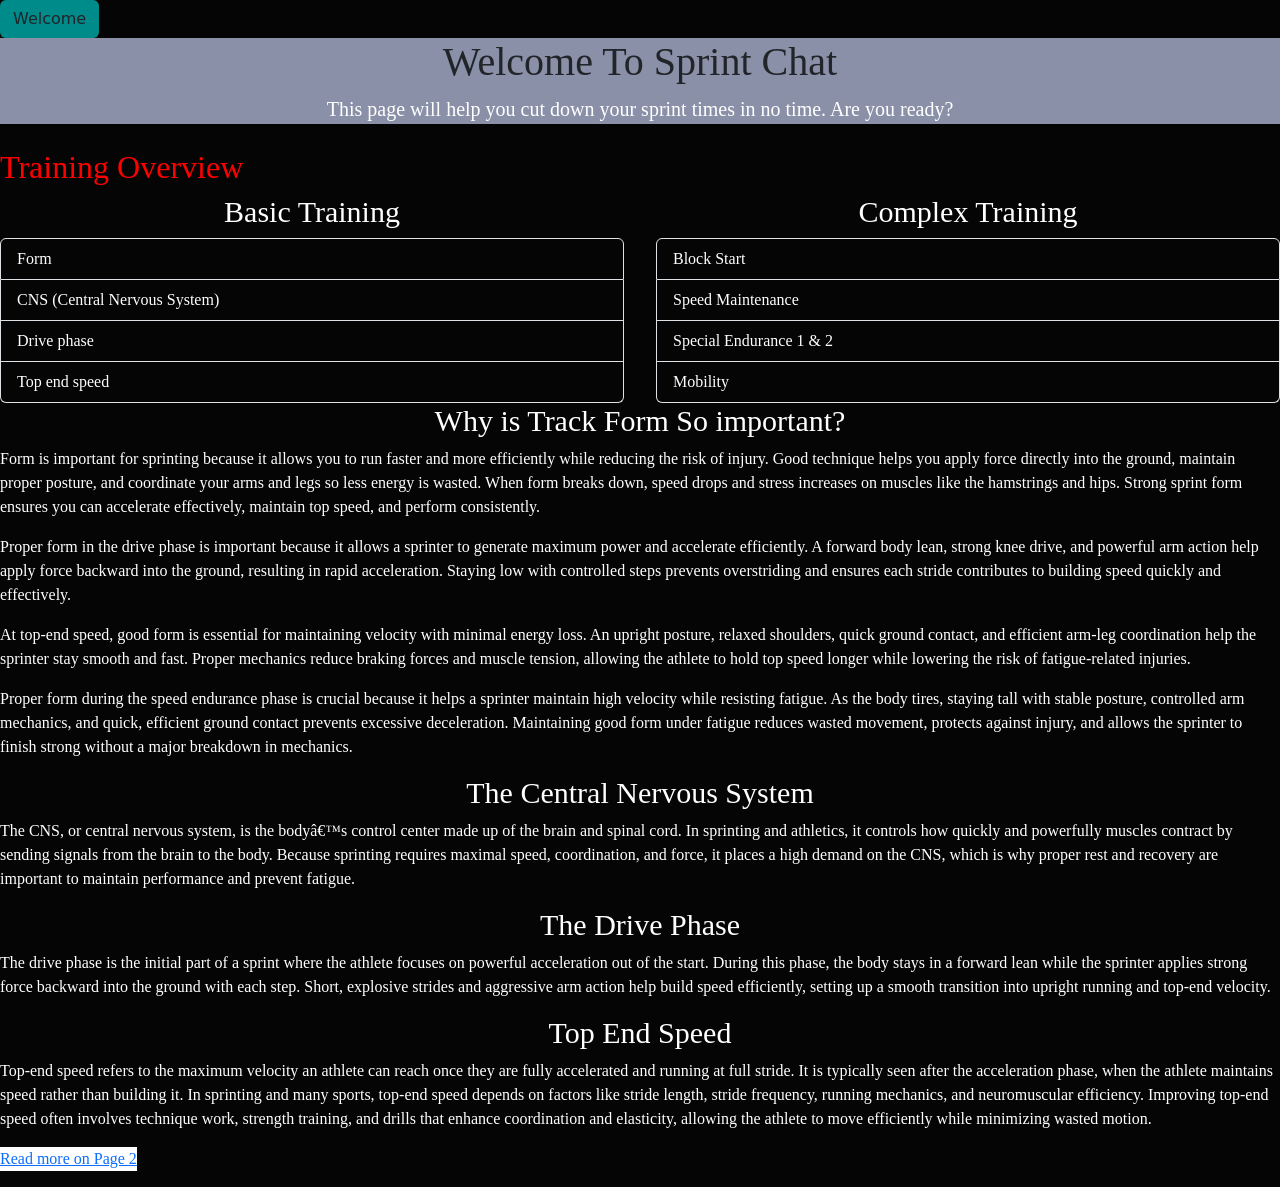
<file: index.html>
<!DOCTYPE html>
<html lang="en">
  <head> 
    <title>Sprint Chat</title>
    
    <link href="https://cdn.jsdelivr.net/npm/bootstrap@5.3.8/dist/css/bootstrap.min.css" rel="stylesheet" integrity="sha384-sRIl4kxILFvY47J16cr9ZwB07vP4J8+LH7qKQnuqkuIAvNWLzeN8tE5YBujZqJLB" crossorigin="anonymous"/>
    <script src="https://cdn.jsdelivr.net/npm/bootstrap@5.3.8/dist/js/bootstrap.bundle.min.js" integrity="sha384-FKyoEForCGlyvwx9Hj09JcYn3nv7wiPVlz7YYwJrWVcXK/BmnVDxM+D2scQbITxI" crossorigin="anonymous"></script>

    <link rel="stylesheet" href="./css/style.css" />
  </head> 
  <body>
    
    <button class= "btn btn-default">Welcome</button>

    <main>
      <article>
        <header id= "main_page_header" class="text-center mb-4">
          <h1>Welcome To Sprint Chat</h1>
  
            <p class = "green lead">This page will help you cut down your sprint times in no time. Are you ready?</p>
        </header>
       </article>
 
 <section class="red">
  <h2>Training Overview</h2>

  <div class="flex-container">
    <div class="training basic-training">
      <h3>Basic Training</h3>
      <ul class="list-group">
        <li class = "list-group-item">Form</li>
        <li  class = "list-group-item">CNS (Central Nervous System)</li>
        <li  class = "list-group-item">Drive phase</li>
        <li  class = "list-group-item">Top end speed</li>
      </ul>
    </div>

    <div class="training complex-training">
      <h3>Complex Training</h3>
      <ol class="list-group">
        <li class = "list-group-item">Block Start</li>
        <li class = "list-group-item">Speed Maintenance</li>
        <li class = "list-group-item">Special Endurance 1 & 2</li>
        <li class = "list-group-item">Mobility</li>
      </ol>
    </div>
  </div>
</section>



<article>

  <h3>Why is Track Form So important?</h3>
    <p>Form is important for sprinting because it allows you to run faster and more efficiently while reducing the risk of injury. Good technique helps you apply force directly into the ground, maintain proper posture, and coordinate your arms and legs so less energy is wasted. When form breaks down, speed drops and stress increases on muscles like the hamstrings and hips. Strong sprint form ensures you can accelerate effectively, maintain top speed, and perform consistently.</p>
    <p> Proper form in the drive phase is important because it allows a sprinter to generate maximum power and accelerate efficiently. A forward body lean, strong knee drive, and powerful arm action help apply force backward into the ground, resulting in rapid acceleration. Staying low with controlled steps prevents overstriding and ensures each stride contributes to building speed quickly and effectively.</p>
    <p>At top-end speed, good form is essential for maintaining velocity with minimal energy loss. An upright posture, relaxed shoulders, quick ground contact, and efficient arm-leg coordination help the sprinter stay smooth and fast. Proper mechanics reduce braking forces and muscle tension, allowing the athlete to hold top speed longer while lowering the risk of fatigue-related injuries.</p>
    <p>Proper form during the speed endurance phase is crucial because it helps a sprinter maintain high velocity while resisting fatigue. As the body tires, staying tall with stable posture, controlled arm mechanics, and quick, efficient ground contact prevents excessive deceleration. Maintaining good form under fatigue reduces wasted movement, protects against injury, and allows the sprinter to finish strong without a major breakdown in mechanics.</p>
</article>

<article>  
  <h3>The Central Nervous System</h3>
    <p>The CNS, or central nervous system, is the body’s control center made up of the brain and spinal cord. In sprinting and athletics, it controls how quickly and powerfully muscles contract by sending signals from the brain to the body. Because sprinting requires maximal speed, coordination, and force, it places a high demand on the CNS, which is why proper rest and recovery are important to maintain performance and prevent fatigue.</p>
  <h3>The Drive Phase</h3>
    <p>The drive phase is the initial part of a sprint where the athlete focuses on powerful acceleration out of the start. During this phase, the body stays in a forward lean while the sprinter applies strong force backward into the ground with each step. Short, explosive strides and aggressive arm action help build speed efficiently, setting up a smooth transition into upright running and top-end velocity.</p>
</article>



<article> 
  <h3>Top End Speed</h3>
    <p>Top-end speed refers to the maximum velocity an athlete can reach once they are fully accelerated and running at full stride. It is typically seen after the acceleration phase, when the athlete maintains speed rather than building it. In sprinting and many sports, top-end speed depends on factors like stride length, stride frequency, running mechanics, and neuromuscular efficiency. Improving top-end speed often involves technique work, strength training, and drills that enhance coordination and elasticity, allowing the athlete to move efficiently while minimizing wasted motion.</p>

</article>
</section>
</main>


<footer>
  <p class = "button">
    <a href="page2.html">Read more on Page 2</a>
  </p>
</footer>

</body> 
</html>
</file>
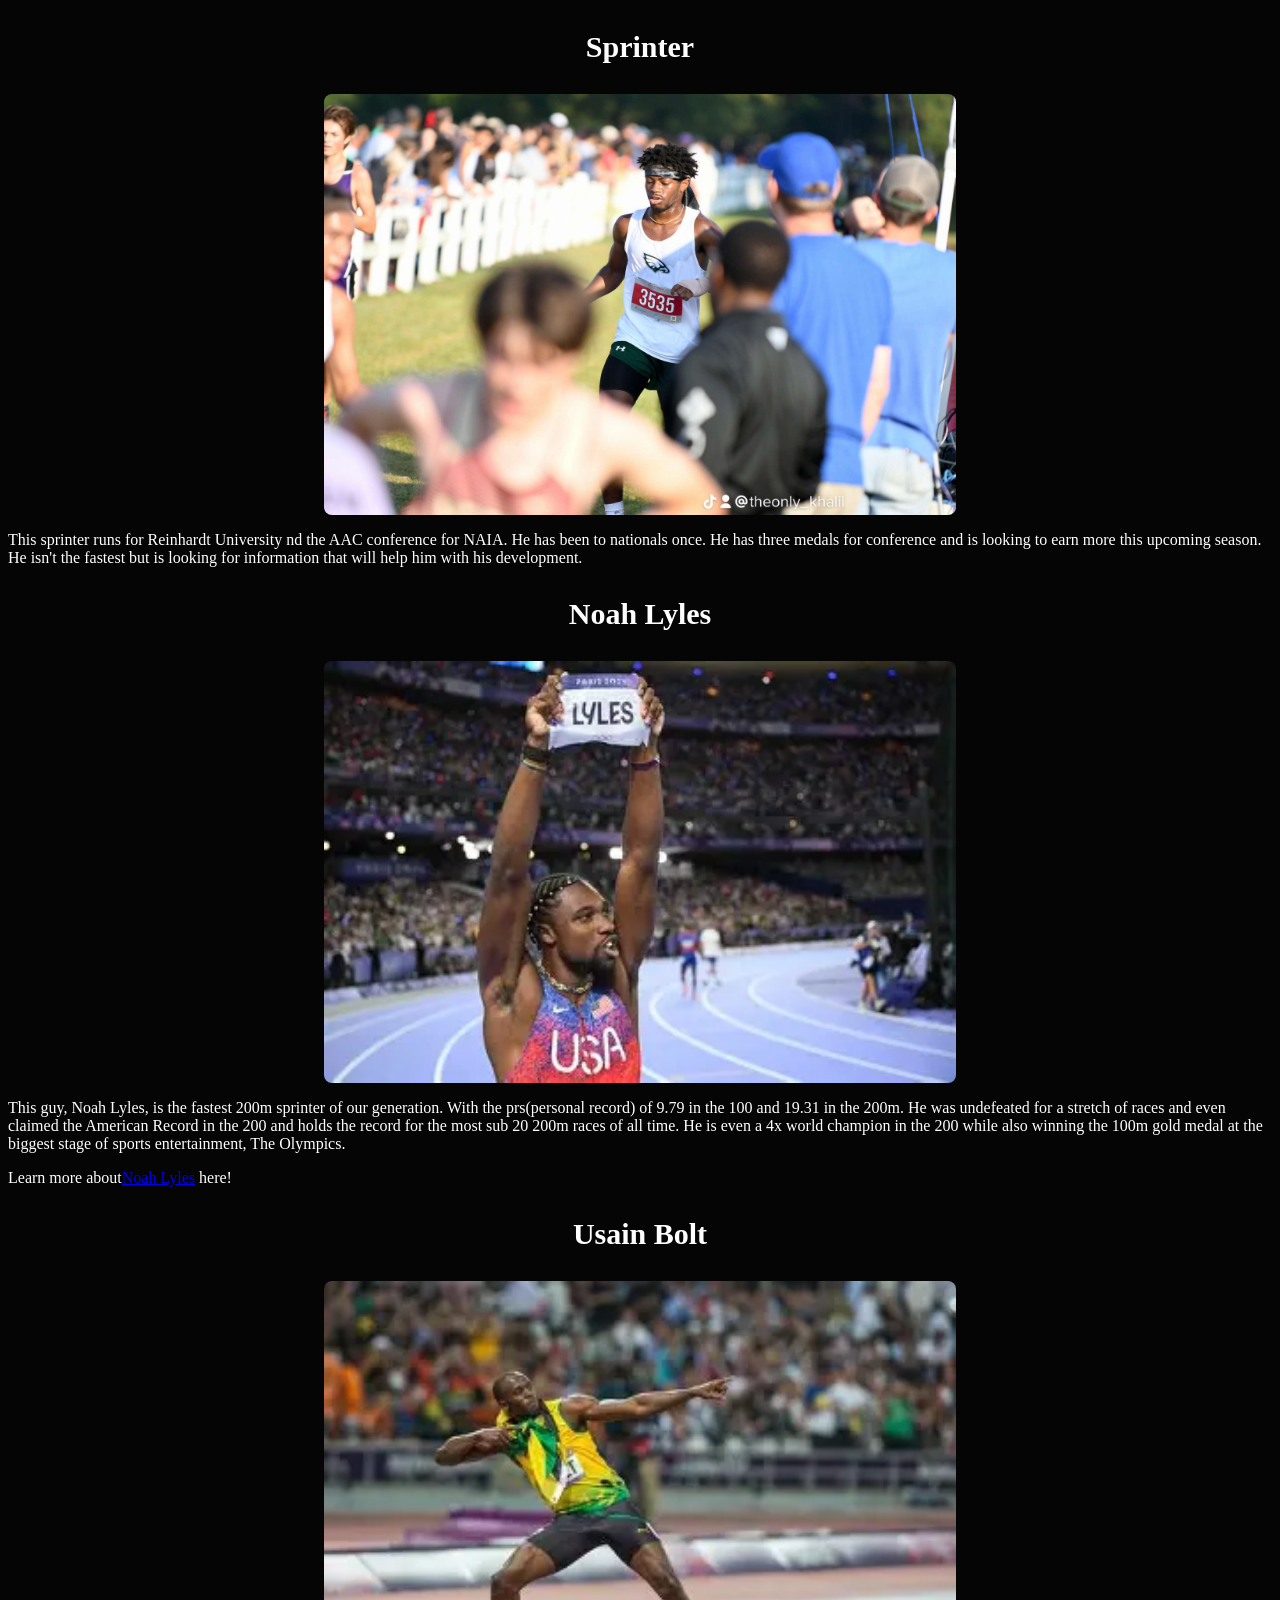
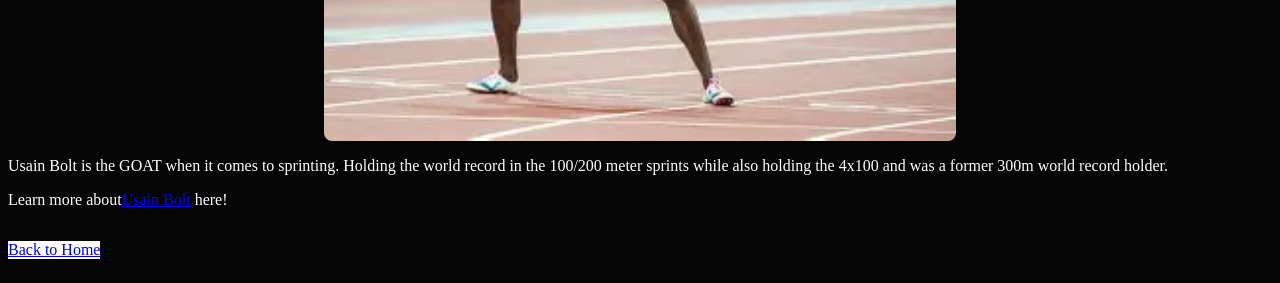
<file: page2.html>
<!DOCTYPE html>
<html lang="en">
  <head> 
    <title>Sprint Chat</title> 
    <link rel="stylesheet" href="./css/style.css" />
  </head> 
  <body>
    <article>
      <h3>Sprinter</h3>
        <img 
          src="img/IMG_3757.JPG" 
          alt="Runner finishing their race" 
          width="40%"  
        >
        <p>This sprinter runs for Reinhardt University nd the AAC conference for NAIA. He has been to nationals once. He has three medals for conference and is looking to earn more this upcoming season. He isn't the fastest but is looking for information that will help him with his development.</p>
    </article>

    <article>
      <h3>Noah Lyles</h3>
        <img 
          src="img/Noah_lyles.webp" 
          alt="Noah Lyles" 
          width="50%"
        > 
      <p>This guy, Noah Lyles, is the fastest 200m sprinter of our generation. With the prs(personal record) of 9.79 in the 100 and 19.31 in the 200m. He was undefeated for a stretch of races and even claimed the American Record in the 200 and holds the record for the most sub 20 200m races of all time. He is even a 4x world champion in the 200 while also winning the 100m gold medal at the biggest stage of sports entertainment, The Olympics.</p>
      <p>Learn more about<a href = "https://en.wikipedia.org/wiki/Noah_Lyles">Noah Lyles</a> here!</p> 
    </article>
    <article>
      <h3>Usain Bolt</h3>
        <img 
          src="img/Usian_Bolt.webp" 
          alt="Usain Bolt sprinting" 
          width="70%"
        >
      <p>Usain Bolt is the GOAT when it comes to sprinting. Holding the world record in the 100/200 meter sprints while also holding the 4x100 and was a former 300m world record holder. </p>
      <p>Learn more about<a href = "https://en.wikipedia.org/wiki/Usain_Bolt">Usain Bolt</a> here!</p> 
    </article>







<footer>
  <p class = "button">
    <a href="index.html">Back to Home</a> 
  </p>
</footer>
   
  </body>
</html>
</file>
<file: css/style.css>
@media  (max-width: 600px) {
  body {
    font-size: 16px;
  }
}

header {
  background-color: rgb(115, 165, 222);
  text-align: center;
}

#main_page_header { 
  background-color: rgb(138, 144, 167);
  text-align: center;
}

body {
  background-color: #050505;
}

* {
  font-family: 'Times New Roman', Times, serif;
}

h3 {
  font-size: 30px;
  text-align: center;
  color: white;
}

p {
  color: white;
}

img {
  width: 50%;
  border-radius: 8px;
  display: block;
  margin: auto;
}

#Basics {
    font-size: 50px;
    font-weight: 500;
    text-align: center;
}

.red {
    color: red;

}

.basic {
    color: white;
}

.complex {
    color: white;
}

.button {
    background-color: white;
    display: inline-block;
}


.flex-container {
  display: flex;
  gap: 2rem;           
}

.training {
  flex: 1;             
}

.basic, .complex {
  background-color: rgb(70, 111, 149);
  flex-direction: column; 
  padding: 20px;
  margin: 10px;
}

h3 {
  text-align: center;
}

.btn-default {
  background-color: darkcyan;
}

.list-group-item {
  background-color: #050505;
  color: white;
  text-decoration: solid;
}
</file>
